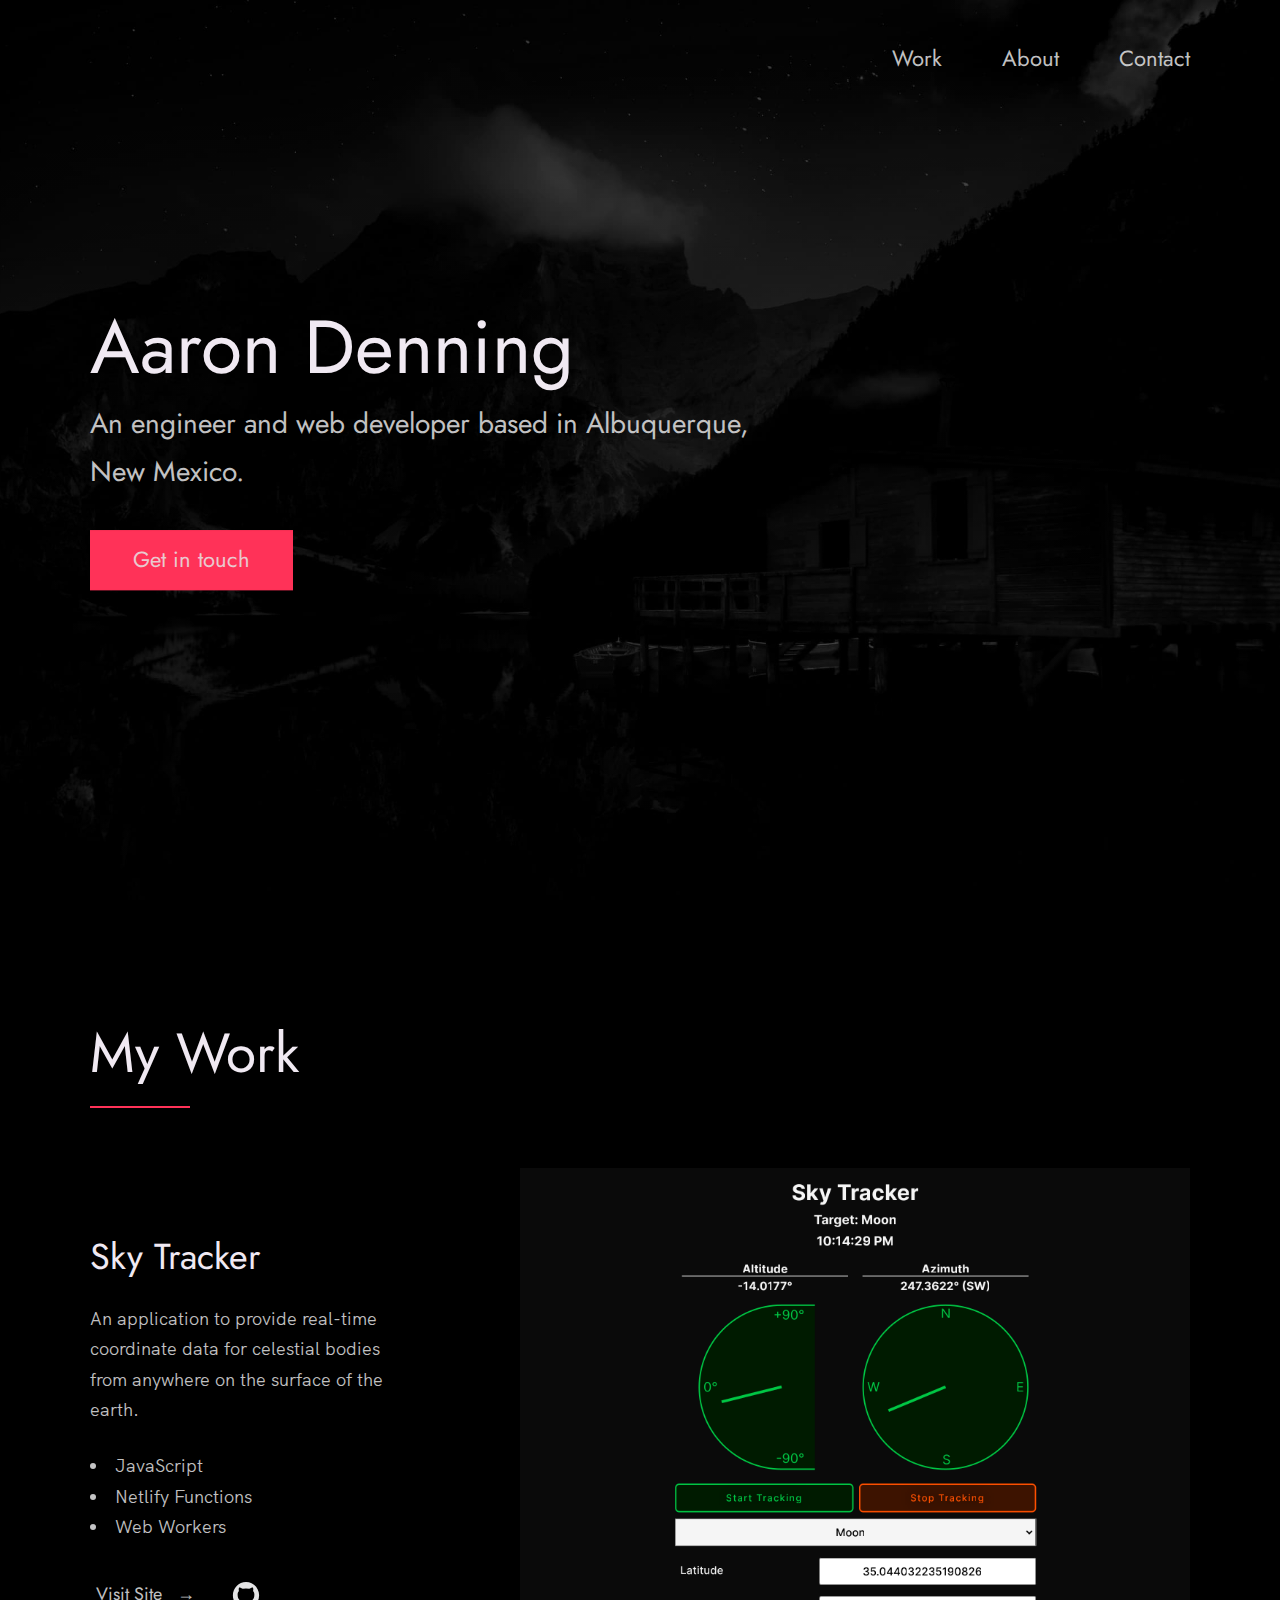
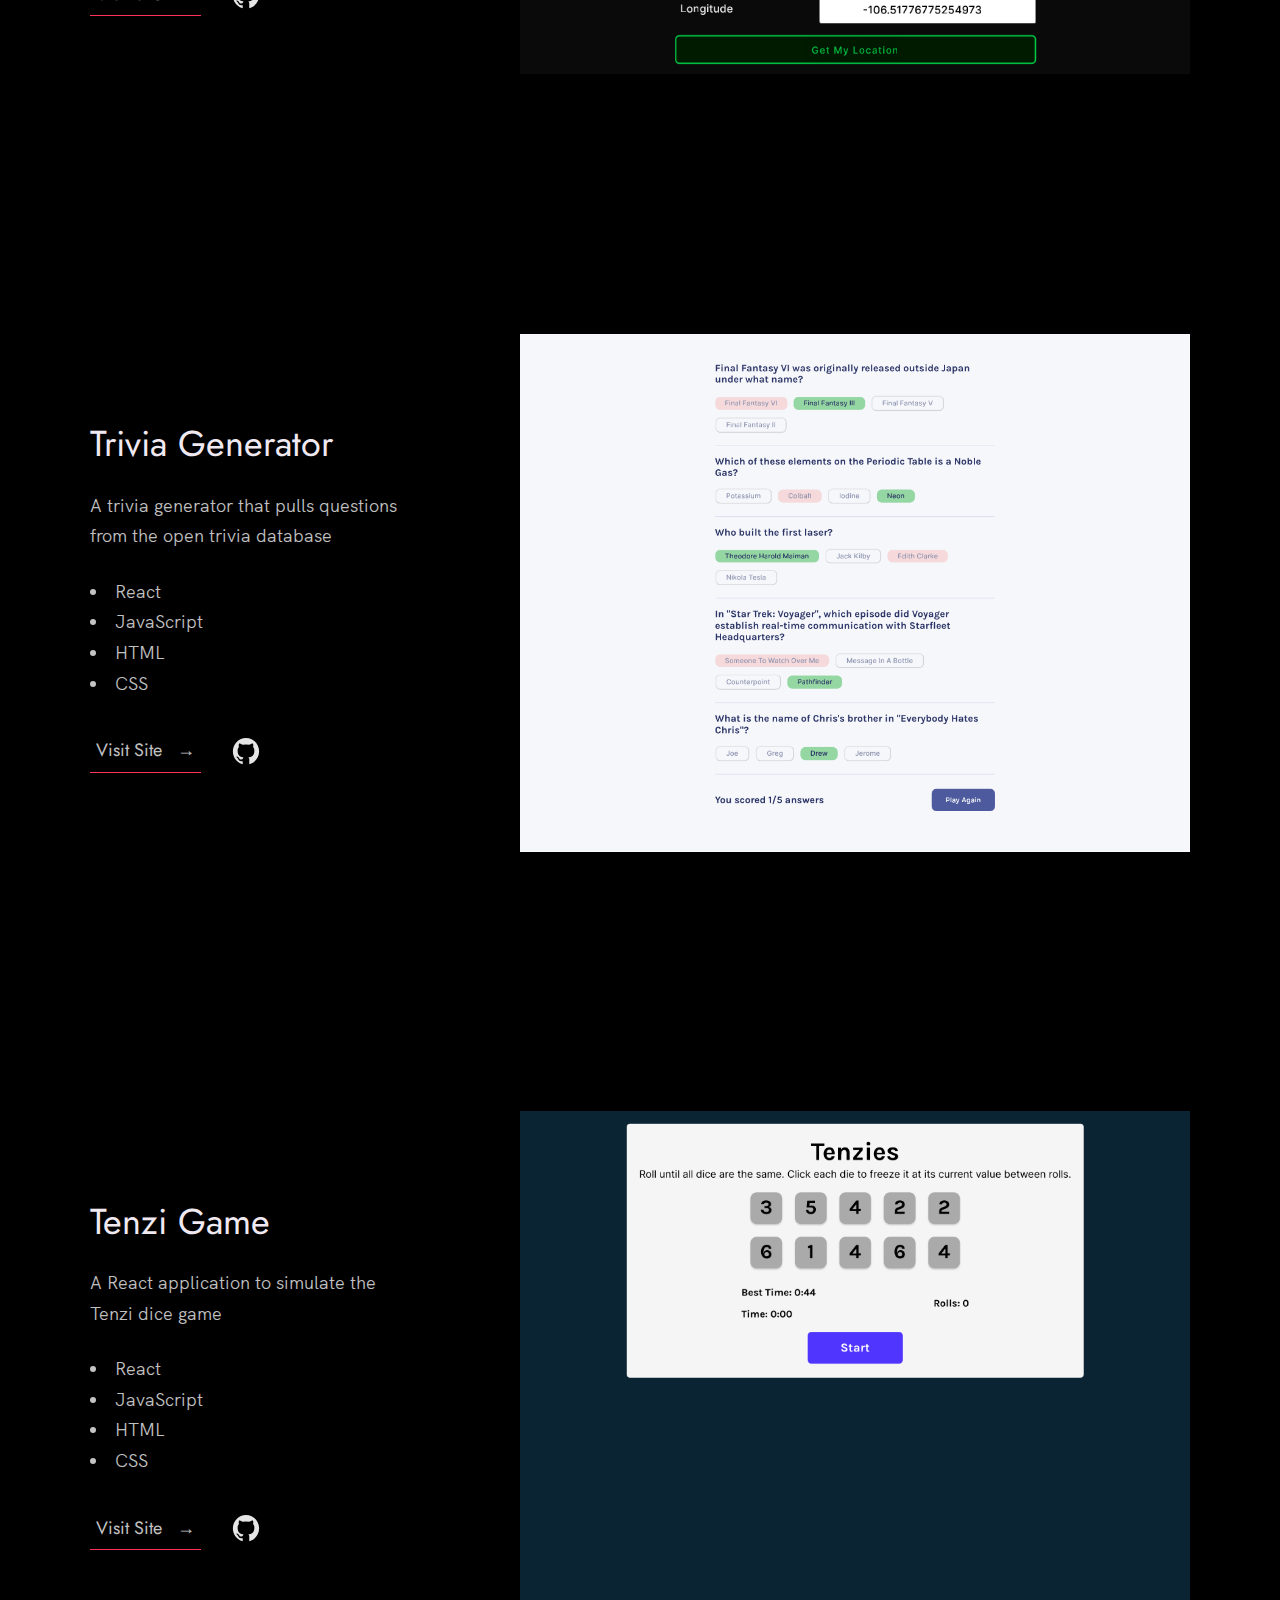
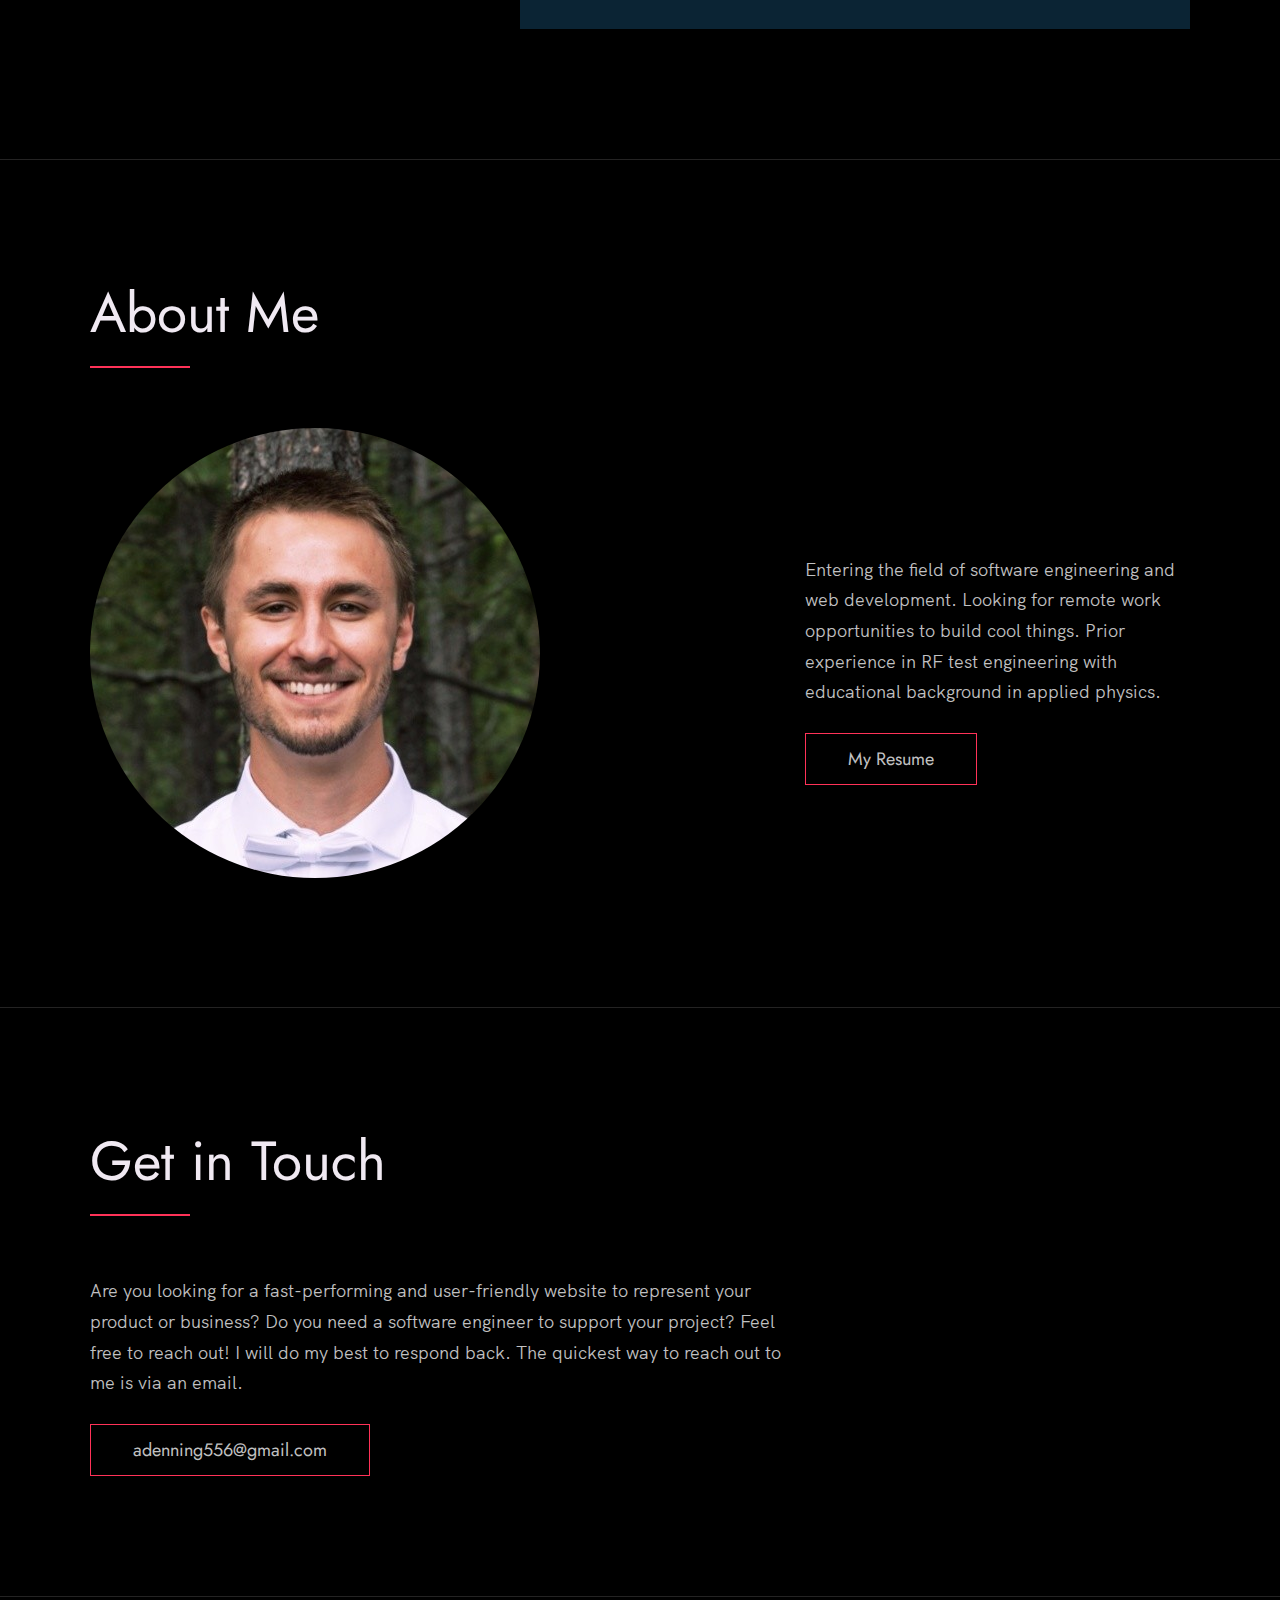
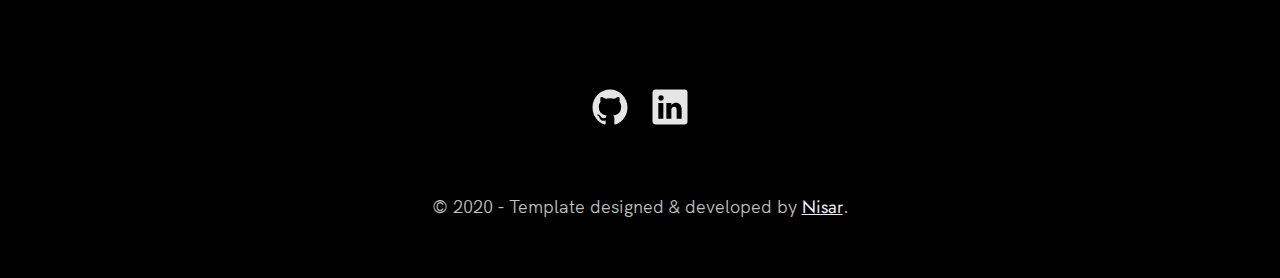
<file: index.html>
<!DOCTYPE html>
<html lang="en">
  <head>
    <meta charset="UTF-8" />
    <meta name="viewport" content="width=device-width, initial-scale=1.0" />
    <link rel="shortcut icon" type="image/png" href="./images/favicon.png" />

    <title>
      Aaron Denning | An engineer & web developer based in Albuquerque, New
      Mexico.
    </title>

    <meta name="description" content="Add small description of yourslef." />
    <meta
      name="keywords"
      content="Aaron Denning, HTML, CSS, JavaScript, React"
    />
    <link rel="stylesheet" href="index.css" />
  </head>

  <body>
    <!-- ***** Header ***** -->

    <header class="header" role="banner" id="top">
      <div class="row">
        <nav class="nav" role="navigation">
          <ul class="nav__items">
            <li class="nav__item">
              <a href="#work" class="nav__link">Work</a>
            </li>
            <!-- <li class="nav__item"><a href="#clients" class="nav__link">Clients</a></li> -->
            <li class="nav__item">
              <a href="#about" class="nav__link">About</a>
            </li>
            <li class="nav__item">
              <a href="#contact" class="nav__link">Contact</a>
            </li>
          </ul>
        </nav>
      </div>
      <div class="header__text-box row">
        <div class="header__text">
          <h1 class="heading-primary">
            <span>Aaron Denning</span>
          </h1>
          <p>An engineer and web developer based in Albuquerque, New Mexico.</p>
          <a href="#contact" class="btn btn--pink">Get in touch</a>
        </div>
      </div>
    </header>

    <main role="main">
      <!-- ***** Work ***** -->

      <section class="work" id="work">
        <div class="row">
          <h2>My Work</h2>
          <div class="work__boxes">
            <!-- Each div with the work__box class is a project. -->

            <div class="work__box">
              <div class="work__text">
                <h3>Sky Tracker</h3>
                <p>
                  An application to provide real-time coordinate data for
                  celestial bodies from anywhere on the surface of the earth.
                </p>
                <ul class="work__list">
                  <li>JavaScript</li>
                  <li>Netlify Functions</li>
                  <li>Web Workers</li>
                </ul>

                <div class="work__links">
                  <a
                    href="https://sky-tracker777.netlify.app/"
                    target="_blank"
                    class="link__text"
                  >
                    Visit Site <span>&rarr;</span>
                  </a>
                  <a
                    href="https://github.com/adenning4/star-tracker"
                    target="_blank"
                  >
                    <img
                      src="./images/github.svg"
                      class="work__code"
                      title="View Source Code"
                      alt="GitHub"
                    />
                  </a>
                </div>
              </div>
              <div class="work__image-box">
                <img
                  src="./images/SkyTracker.png"
                  class="work__image"
                  alt="Project 3"
                />
              </div>
            </div>
            <div class="work__box">
              <div class="work__text">
                <h3>Trivia Generator</h3>
                <p>
                  A trivia generator that pulls questions from the open trivia
                  database
                </p>
                <ul class="work__list">
                  <li>React</li>
                  <li>JavaScript</li>
                  <li>HTML</li>
                  <li>CSS</li>
                </ul>

                <div class="work__links">
                  <a
                    href="https://quizzical-trivia-app42.netlify.app/"
                    target="_blank"
                    class="link__text"
                  >
                    Visit Site <span>&rarr;</span>
                  </a>
                  <a
                    href="https://github.com/adenning4/Quizzical_SoloProject"
                    title="View Source Code"
                    target="_blank"
                  >
                    <img
                      src="./images/github.svg"
                      class="work__code"
                      alt="GitHub"
                    />
                  </a>
                </div>
              </div>
              <div class="work__image-box">
                <img
                  src="./images/quizzical.png"
                  class="work__image"
                  alt="Project 1"
                />
              </div>
            </div>

            <div class="work__box">
              <div class="work__text">
                <h3>Tenzi Game</h3>
                <p>A React application to simulate the Tenzi dice game</p>
                <ul class="work__list">
                  <li>React</li>
                  <li>JavaScript</li>
                  <li>HTML</li>
                  <li>CSS</li>
                </ul>

                <div class="work__links">
                  <a
                    href="https://tenzies41.netlify.app/"
                    target="_blank"
                    class="link__text"
                  >
                    Visit Site <span>&rarr;</span>
                  </a>
                  <a
                    href="https://github.com/adenning4/Tenzies_SoloProject"
                    target="_blank"
                  >
                    <img
                      src="./images/github.svg"
                      class="work__code"
                      title="View Source Code"
                      alt="GitHub"
                    />
                  </a>
                </div>
              </div>
              <div class="work__image-box">
                <img
                  src="./images/tenzies.png"
                  class="work__image"
                  alt="Project 2"
                />
              </div>
            </div>
          </div>
        </div>
      </section>

      <!-- ***** Clients ***** -->

      <!-- <section class="client" id="clients">
      <div class="row">
        <h2>Clients</h2>
        <div class="client__logos"> -->
      <!-- Add logos of the clients or companies you'have worked with. -->
      <!-- <img src="./images/ronjones.png" class="client__logo" alt="Company 2" />
          <img src="./images/goldengrid.png" class="client__logo" alt="Company 3" />
          <img src="./images/bullseye.png" class="client__logo" alt="Company 1" />
          <img src="./images/mighty-furnitures.png" class="client__logo" alt="Company 1" />
          <img src="./images/fastlane.png" class="client__logo" alt="Company 3" />
          <img src="./images/chippy.png" class="client__logo" alt="Company 1" />
        </div>
      </div>
    </section> -->

      <!-- ***** About ***** -->

      <section class="about" id="about">
        <div class="row">
          <h2>About Me</h2>
          <div class="about__content">
            <div class="about__text">
              <p>
                Entering the field of software engineering and web development.
                Looking for remote work opportunities to build cool things.
                Prior experience in RF test engineering with educational
                background in applied physics.
              </p>
              <a href="./resume.html" target="_blank" class="btn">My Resume</a>
            </div>

            <div class="about__photo-container">
              <img class="about__photo" src="./images/profile-img.png" alt="" />
            </div>
          </div>
        </div>
      </section>
    </main>

    <!-- ***** Contact ***** -->

    <section class="contact" id="contact">
      <div class="row">
        <h2>Get in Touch</h2>
        <div class="contact__info">
          <p>
            Are you looking for a fast-performing and user-friendly website to
            represent your product or business? Do you need a software engineer
            to support your project? Feel free to reach out! I will do my best
            to respond back. The quickest way to reach out to me is via an
            email.
          </p>
          <a href="mailto:adenning556@gmail.com" class="btn"
            >adenning556@gmail.com</a
          >
        </div>
      </div>
    </section>

    <!-- ***** Footer ***** -->

    <footer role="contentinfo" class="footer">
      <div class="row">
        <ul class="footer__social-links">
          <!-- <li class="footer__social-link-item">
          <a href="" title="Link to Twitter Profile">
            <img src="./images/twitter.svg" class="footer__social-image" alt="Twitter">
          </a>
        </li> -->
          <li class="footer__social-link-item">
            <a
              href="https://github.com/adenning4/"
              target="_blank"
              title="Link to Github Profile"
            >
              <img
                src="./images/github.svg"
                class="footer__social-image"
                alt="Github"
              />
            </a>
          </li>
          <!-- <li class="footer__social-link-item">
          <a href="" title="Link to Codepen Profile">
            <img src="./images/codepen.svg" class="footer__social-image" alt="Codepen">
          </a>
        </li> -->
          <li class="footer__social-link-item">
            <a
              href="https://linkedin.com/in/aaron-denning-2a3aa9115/"
              target="_blank"
            >
              <img
                src="./images/linkedin.svg"
                title="Link to Linkedin Profile"
                class="footer__social-image"
                alt="Linkedin"
              />
            </a>
          </li>
        </ul>

        <p>
          &copy; 2020 - Template designed & developed by
          <a href="https://nisar.dev" class="link">Nisar</a>.
        </p>
      </div>
    </footer>

    <a href="#top" class="back-to-top" title="Back to Top">
      <img
        src="./images/arrow-up.svg"
        alt="Back to Top"
        class="back-to-top__image"
      />
    </a>
    <script src="./index.js"></script>
  </body>
</html>
</file>
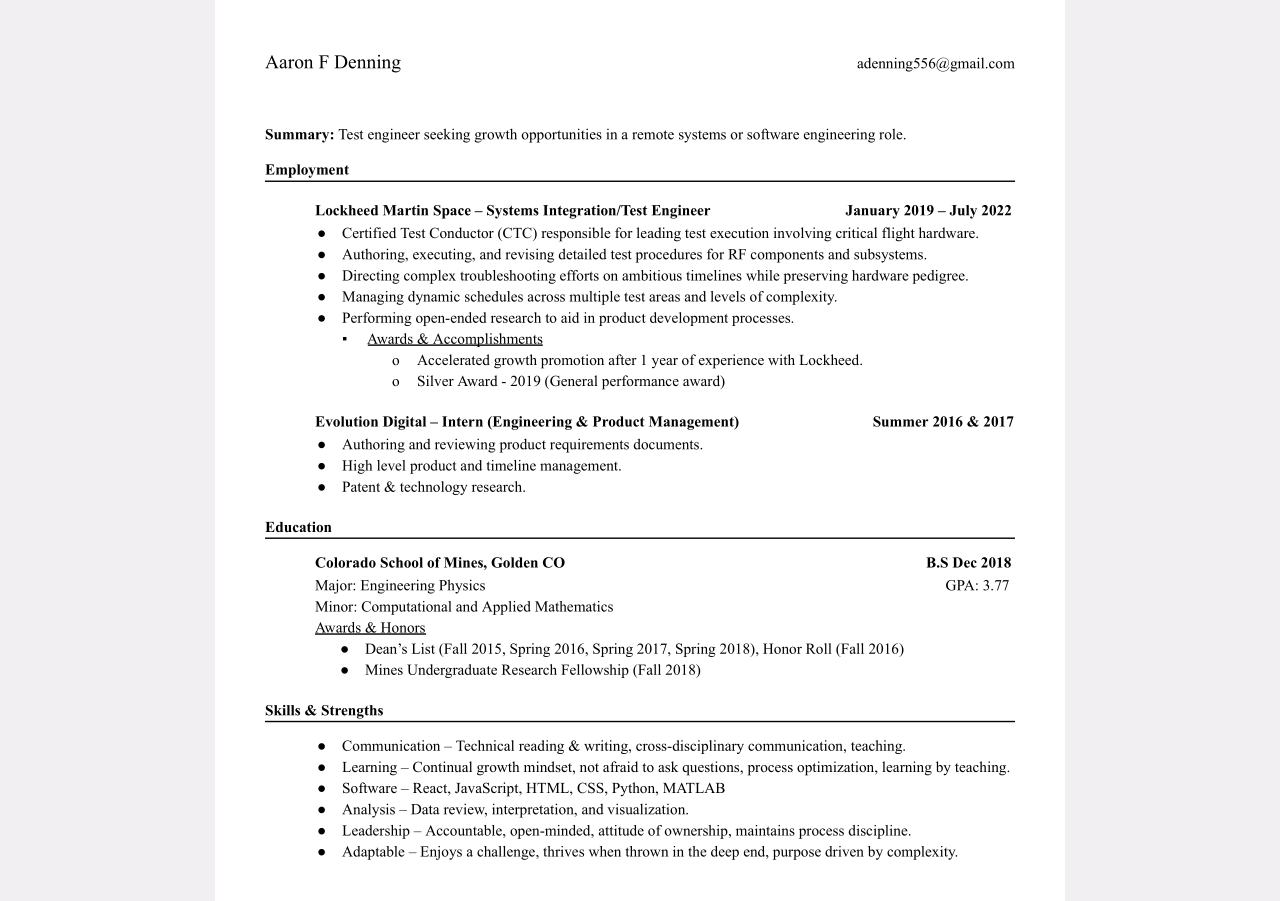
<file: resume.html>
<!DOCTYPE html>
<html lang="en">
  <head>
    <meta charset="UTF-8" />
    <meta name="viewport" content="width=device-width, initial-scale=1.0" />
    <link rel="stylesheet" href="./index.css" />
    <title>Denning resume</title>
  </head>
  <body class="resume-body">
    <div class="resume-container">
      <img src="./images/Denning_2023Resume_Updated.png" alt="" />
    </div>
  </body>
</html>
</file>
<file: index.css>
/* --------------------------------------- */
/* ----- Basic Setup ----- */
/* --------------------------------------- */

@font-face {
  font-family: "Hk Grotesk";
  font-style: normal;
  font-weight: 400;
  src: url("./fonts/HKGrotesk-Regular.woff") format("woff");
}

@font-face {
  font-family: "Jost";
  font-style: normal;
  font-weight: 400;
  src: url("./fonts/Jost-Regular.ttf") format("woff");
}

* {
  margin: 0;
  padding: 0;
  box-sizing: inherit;
}

:root {
  --font-size-small: 1.8rem;
  --font-size-normal: 2.2rem;
  --font-size-medium: 2.8rem;
  --font-size-medium-1: 3.6rem;
  --font-size-large: 5.5rem;
  --font-size-huge: 7.5rem;
  --font-stack: "Hk Grotesk", sans-serif;

  --line-height-normal: 1.7;
  --line-height-small: 1.2;

  --black: #000;
  --pink: #ff3258;
  --white: #f0e9f2;
  --white-1: #e5e5e6da;

  --container-max-width: 1180px;
  --container-normal-width: 800px;
  --container-medium-width: 700px;
  --container-small-width: 500px;

  --gutter-huge: 12rem;
  --gutter-medium: 6rem;
  --gutter-normal: 3rem;
  --gutter-small-1: 2.5rem;
  --gutter-small: 2rem;

  --border-light: 1px solid rgb(36, 35, 35);
}

html {
  font-size: 62.5%; /* (16/10)*100 = 62.5% => 1rem = 10px */
  box-sizing: border-box;
  scroll-behavior: smooth;
}

@media (max-width: 1000px) {
  html {
    font-size: 52%;
  }
}

body {
  font-size: var(--font-size-small);
  font-family: var(--font-stack);
  font-weight: 400;
  color: var(--white-1);
  line-height: var(--line-height-normal);
  background: var(--black);
  overflow-x: hidden;
}

.row {
  max-width: var(--container-max-width);
  margin: 0 auto;
}

@media (max-width: 1340px) {
  .row {
    max-width: 1100px;
  }
}

@media (max-width: 1240px) {
  .row {
    padding: 0 var(--gutter-medium);
  }
}

@media (max-width: 600px) {
  .row {
    padding: 0 var(--gutter-normal);
  }
}

@media (max-width: 600px) {
  .row {
    padding: 0 var(--gutter-small);
  }
}

section {
  padding: var(--gutter-huge) 0;
  border-bottom: var(--border-light);
}

img {
  object-fit: contain;
  max-width: 100%;
}

/* --------------------------------------- */
/* ----- Headlines and Paragraphs ----- */
/* --------------------------------------- */

h1,
h2,
h3 {
  font-family: "Jost", sans-serif;
  font-weight: 400;
  line-height: var(--line-height-small);
  color: var(--white);
}

.heading-primary {
  line-height: 1;
  font-size: var(--font-size-huge);
  font-weight: 400;
}

@media (max-width: 900px) {
  .heading-primary {
    font-size: 6.5rem;
  }
}

h2 {
  font-size: var(--font-size-large);
  margin-bottom: var(--gutter-medium);
}

h2::after {
  content: "";
  display: block;
  height: 2px;
  width: 10rem;
  background: var(--pink);
  margin: var(--gutter-small) 0;
}

h3 {
  font-size: var(--font-size-medium-1);
  margin-bottom: var(--gutter-small);
}

@media (max-width: 500px) {
  .heading-primary {
    font-size: var(--font-size-large);
  }

  h2 {
    font-size: var(--font-size-medium-1);
  }

  h3 {
    font-size: var(--font-size-medium);
  }
}

p {
  margin: var(--gutter-small-1) 0;
}

@media (max-width: 900px) {
  p {
    max-width: var(--container-small-width);
  }
}

/* --------------------------------------- */
/* ----- Buttons and Links ----- */
/* --------------------------------------- */

a {
  color: var(--white);
  font-weight: 400;
  font-family: "Jost", sans-serif;
  transition: all 0.2s;
  outline: 2px solid transparent;
}

::-moz-focus-inner {
  border: 0;
}

button:focus,
a:focus {
  outline: 2px solid var(--pink);
}

body:not(.user-is-tabbing) button:focus,
body:not(.user-is-tabbing) a:focus {
  outline: none;
}

.link:hover {
  color: var(--pink);
}

.btn {
  position: relative;
  display: inline-block;
  padding: 1rem 4.2rem;
  text-decoration: none;
  color: inherit;
  border: 1px solid var(--pink);
  font-weight: 400;
}

.btn:focus {
  outline: none;
}

.btn::after {
  content: "";
  display: block;
  position: absolute;
  top: 0;
  left: 0;
  right: 100%;
  background: var(--white);
  height: 100%;
  z-index: -1;
  transition: all 0.2s cubic-bezier(1, 0.68, 0.16, 0.9);
}

.btn:hover::after,
.btn:focus::after {
  right: 0;
  background: var(--pink);
}

.btn--pink {
  background: var(--pink);
  transition: all 0.2s;
}

.btn--pink::after {
  display: none;
}

.btn--pink:hover,
.btn--pink:focus {
  background: transparent;
}

.link__text {
  position: relative;
  display: inline-block;
  padding: 0.6rem;
  color: inherit;
  text-decoration: none;
  border-bottom: 1px solid var(--pink);
}

.link__text::after {
  content: "";
  display: block;
  position: absolute;
  top: 0;
  left: 0;
  right: 100%;
  background: var(--white);
  height: 100%;
  z-index: -1;
  transition: all 0.2s cubic-bezier(1, 0.68, 0.16, 0.9);
}

.link__text:focus {
  outline: none;
}

.link__text:hover::after,
.link__text:focus:after {
  right: 0;
  background: var(--pink);
}

.link__text span {
  padding-left: 1rem;
  font-family: sans-serif;
}

/* ----- Back to Top ----- */

.back-to-top {
  position: fixed;
  bottom: 4rem;
  right: 4rem;
  display: flex;
  justify-content: center;
  align-items: center;
  height: 5.5rem;
  width: 5.5rem;
  background-color: var(--pink);
  border-radius: 50%;
  z-index: 10;
  visibility: hidden;
  transition: all 0.4s;
}

.back-to-top__image {
  height: 70%;
}

@media (max-width: 900px) {
  .back-to-top {
    right: 2rem;
  }
}

@media (max-width: 500px) {
  .back-to-top {
    right: 1rem;
  }
}

/* --------------------------------------- */
/* ----- Navigation ----- */
/* --------------------------------------- */

.nav {
  display: flex;
  justify-content: flex-end;
  padding: var(--gutter-normal) 0;
}

.nav__items {
  display: flex;
  list-style: none;
}

.nav__item:not(:last-child) {
  margin-right: var(--gutter-medium);
}

@media (max-width: 500px) {
  .nav {
    justify-content: center;
  }
}

@media (max-width: 400px) {
  .nav__item:not(:last-child) {
    margin-right: var(--gutter-normal);
  }
}

@media (max-width: 300px) {
  .nav {
    font-size: var(--font-size-small);
  }
}

.nav__link {
  position: relative;
  display: inline-block;
  padding: 1rem 0;
  text-decoration: none;
  color: inherit;
  transition: all 0.2s;
}

.nav__link::after {
  content: "";
  position: absolute;
  bottom: 0;
  left: 0;
  right: 100%;
  display: inline-block;
  height: 1rem;
  background: var(--white);
  transition: all 0.25s cubic-bezier(1, 0.68, 0.16, 0.9);
}

.nav__link:hover {
  color: var(--pink);
}

.nav__link:hover::after {
  right: 0;
  height: 2px;
  background: var(--pink);
}

/* --------------------------------------- */
/* ----- Header ----- */
/* --------------------------------------- */

.header {
  background: linear-gradient(rgba(0, 0, 0, 0.1), rgba(0, 0, 0, 0.4)),
    url("./images/header.jpg");
  height: 100vh;
  background-size: cover;
  background-position: center;
  background-attachment: fixed;
  font-size: var(--font-size-normal);
}

.header__text {
  position: absolute;
  top: 50%;
  transform: translateY(-50%);
}

.header__text p {
  margin: 1.5rem 0 3.5rem;
  max-width: var(--container-medium-width);
  font-family: "Jost", sans-serif;
  font-size: var(--font-size-medium);
}

@media (max-width: 500px) {
  .header {
    text-align: center;
  }

  .header__text p {
    transform: scale(0.8);
  }
}

/* --------------------------------------- */
/* ----- Work ----- */
/* --------------------------------------- */

.work__box {
  display: flex;
  align-items: center;
}

@media (max-width: 900px) {
  .work__box {
    align-items: initial;
    flex-direction: column-reverse;
  }
}

.work__box:not(:last-child) {
  margin-bottom: 25rem;
}

@media (max-width: 500px) {
  .work__box:not(:last-child) {
    margin-bottom: 20rem;
  }
}

.work__links {
  display: flex;
  align-items: center;
}

.work__text {
  flex: 0 0 30%;
}

.work__list {
  /* list-style-type: square; */
  list-style-position: inside;
  margin-bottom: var(--gutter-normal);
}

.work__code {
  display: block;
  height: 3rem;
  margin-left: var(--gutter-normal);
  transition: all 0.3s;
}

.work__code:hover {
  transform: scale(1.2);
}

.work__image-box {
  margin-bottom: var(--gutter-normal);
}

@media (min-width: 901px) {
  .work__image-box {
    flex: 1;
    margin: 0 0 0 10rem;
  }
}

@media (max-width: 900px) {
  .work__code {
    height: 4rem;
  }
}

/* --------------------------------------- */
/* ----- Clients ----- */
/* --------------------------------------- */

.client__logos {
  display: flex;
  justify-content: space-between;
  filter: invert(100%) grayscale(100%) opacity(0.8);
}

.client__logo {
  height: 6.5rem;
  max-width: 18rem;
}

@media (max-width: 1240px) {
  .client__logos {
    overflow-x: scroll;
    padding: var(--gutter-normal);
  }

  .client__logo:not(:last-of-type) {
    margin-right: var(--gutter-medium);
  }
}

/* --------------------------------------- */
/* ----- About ----- */
/* --------------------------------------- */

.about__content {
  display: flex;
  flex-direction: row-reverse;
  align-items: center;
}

@media (max-width: 900px) {
  .about__content {
    flex-direction: column-reverse;
    align-items: initial;
  }
}

.about__photo-container {
  margin-bottom: var(--gutter-normal);
}

.about__photo {
  border-radius: 50%;
}

@media (min-width: 901px) {
  .about__text {
    flex: 0 0 35%;
  }

  .about__photo-container {
    flex: 1;
    margin: 0 var(--gutter-huge) 0 0;
  }
}

/* --------------------------------------- */
/* ----- Contact ----- */
/* --------------------------------------- */

.contact__info {
  max-width: var(--container-medium-width);
}

/* --------------------------------------- */
/* ----- Footer ----- */
/* --------------------------------------- */

.footer {
  text-align: center;
  padding: var(--gutter-medium) 0 var(--gutter-normal);
}

.footer__social-links {
  display: flex;
  justify-content: center;
  padding: var(--gutter-normal) 0;
  list-style: none;
}

.footer__social-link-item:not(:last-of-type) {
  margin-right: var(--gutter-small);
}

.footer__social-image {
  height: 4rem;
}

.footer__github-buttons {
  display: flex;
  justify-content: center;
}

.footer__github-buttons iframe {
  height: 2.5rem;
  width: 84px;
  transform: translateY(3px);
}

@media (max-width: 500px) {
  .footer {
    padding: var(--gutter-medium) 0;
  }
}

.resume-body {
  background: #f2eff3;
}

.resume-container {
  display: flex;
  justify-content: center;
}
</file>
